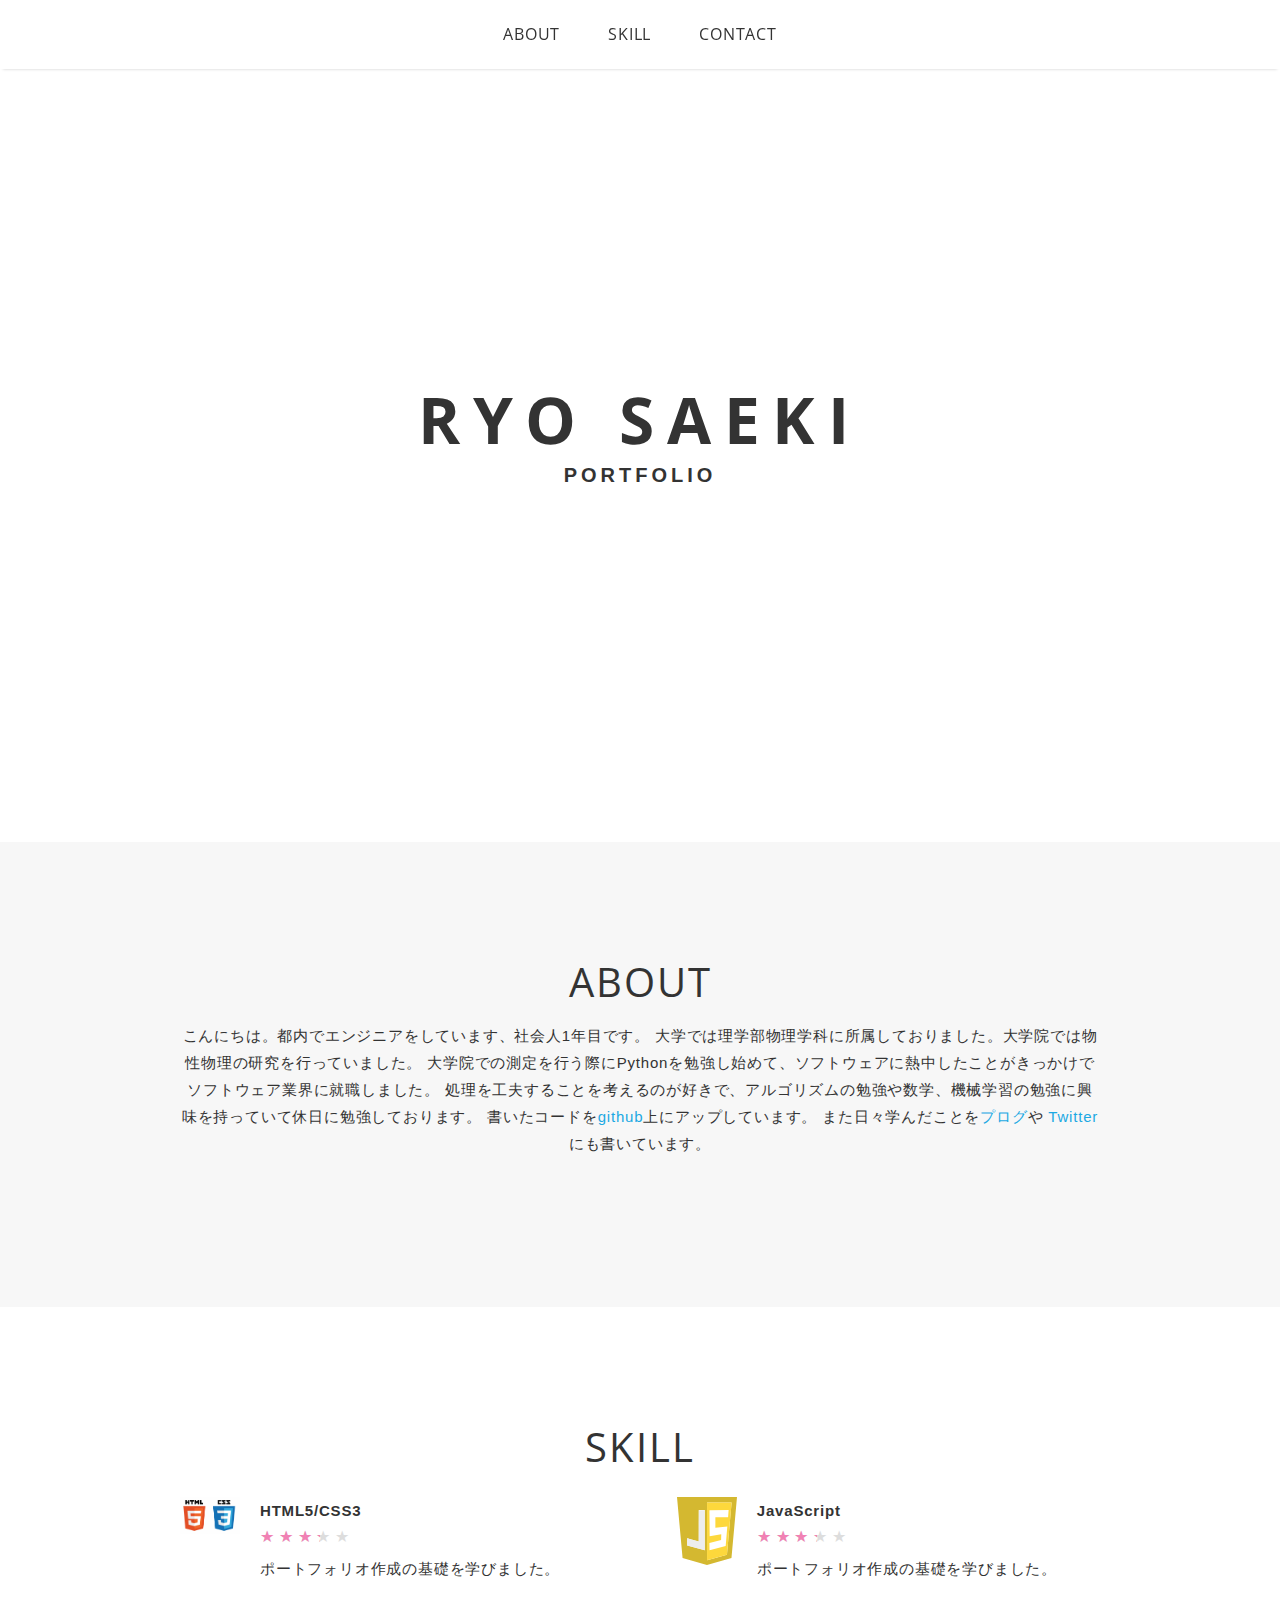
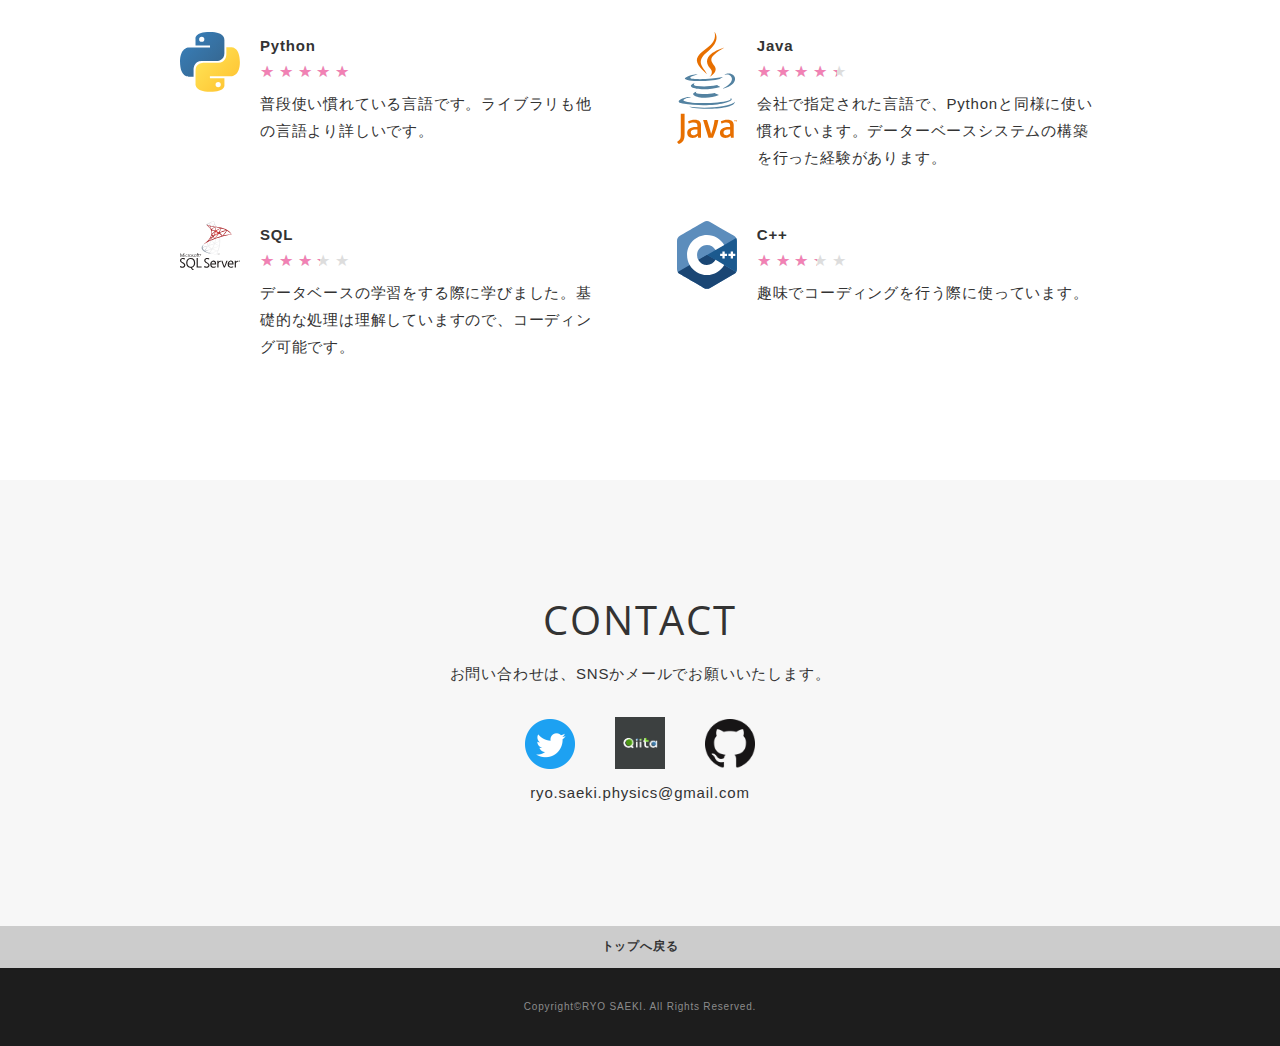
<file: index.html>
<!DOCTYPE html>
<html>
<head>
  <meta charset="utf-8">
  <meta name="viewport" content="width=device-width,initial-scale=1.0,user-scalable=no">
  <meta property='og:type' content='website'>
  <meta property='og:title' content=' ポートフォリオ'>
  <meta property='og:url' content='URLが入る'>
  <meta property='og:description' content='RYO SAEKIのポートフォリオサイトです！'>
  <meta property="og:image" content="img/ogp.png">
  <meta name="description" content="RYO SAEKIのポートフォリオサイトです！" />
  <title>RYO SAEKI ポートフォリオ</title>
  <link href="https://fonts.googleapis.com/css?family=Open+Sans:700" rel="stylesheet">
  <link href="css/reset.css" media="all" rel="stylesheet" type="text/css" />
  <link href="css/photoswipe/photoswipe.css" media="all" rel="stylesheet" type="text/css" />
  <link href="css/photoswipe/default-skin/default-skin.css" media="all" rel="stylesheet" type="text/css" />
  <link href="css/style.css" media="all" rel="stylesheet" type="text/css" />
  <link rel="shortcut icon" href="img/favicon.ico" />
  <link rel=”canonical” href=”URLが入る” />
</head>

<body>
  <div class="wrapper">

    <!-- .gnav -->
    <nav class="gnav" class="fixed">
      <ul class="gnav-list">
        <!-- <li class="gnav-item"><a class="gnav-link" href="#works-section">WORKS</a></li>
        <li class="gnav-item"><a class="gnav-link" href="#feature-section">FEATURE</a></li> -->
        <li class="gnav-item"><a class="gnav-link" href="#about-section">ABOUT</a></li>
        <li class="gnav-item"><a class="gnav-link" href="#skill-section">SKILL</a></li>
        <li class="gnav-item"><a class="gnav-link" href="#contact-section">CONTACT</a></li>
      </ul>
    </nav>
    <!-- /.gnav -->

    <!-- .header -->
    <header class="header">
      <h1 class="logo">
        <div class="logo-title">RYO SAEKI</div>
        <div class="logo-subtitle">PORTFOLIO</div>
      </h1>
    </header>
    <!-- /.header -->

    <main class="content">

      <!-- .works-section -->
      <!-- <section class="works-section section" id="works-section">
        <div class="inner">
          <div class="section-heading">
            <h2 class="heading-primary">WORKS</h2>
          </div>
          <div class="section-lead">
            <p>コーディング制作の記録です。<br>デザイン練習用の架空サイト（ファーストビューのみ）も含んでおります。</p>
          </div>
          <div class="section-body works">
            <div class="works-list js-my-gallery">
              <figure class="works-item">
                <a href="img/works/company.jpg" data-size="960x720" class="works-image-wrapper works-link hover-action">
                  <img class="works-image lazyload fadein" src="img/placeholder4x3.png" data-src="img/works/company.jpg"
                    alt="" />
                </a>
                <figcaption class="works-body">
                  <div class="works-title">サイト名が入る</div>
                  <div class="works-text">Design / Coding(Responsive) / WordPress</div>
                  <div class="works-url"><a class="works-url-link" href="https://yahoo.co.jp" target="_blank">Link</a>
                  </div>
                </figcaption>
              </figure>
              <figure class="works-item">
                <a href="img/works/hairsalon.jpg" data-size="960x720"
                  class="works-image-wrapper works-link hover-action">
                  <img class="works-image lazyload fadein" src="img/placeholder4x3.png"
                    data-src="img/works/hairsalon.jpg" alt="" />
                </a>
                <figcaption class="works-body">
                  <div class="works-title">サイト名が入る</div>
                  <div class="works-text">Design / Coding(Responsive) </div>
                  <div class="works-url"><a class="works-url-link" href="https://yahoo.co.jp" target="_blank">Link</a>
                  </div>
                </figcaption>
              </figure>
              <figure class="works-item">
                <a href="img/works/girly.jpg" data-size="960x720" class="works-image-wrapper works-link hover-action">
                  <img class="works-image lazyload fadein" src="img/placeholder4x3.png" data-src="img/works/girly.jpg"
                    alt="" />
                </a>
                <figcaption class="works-body">
                  <div class="works-title">サイト名が入る</div>
                  <div class="works-text">Design</div>
                </figcaption>
              </figure>
              <figure class="works-item">
                <a href="img/works/school.jpg" data-size="960x720" class="works-image-wrapper works-link hover-action">
                  <img class="works-image lazyload fadein" src="img/placeholder4x3.png" data-src="img/works/school.jpg"
                    alt="" />
                </a>
                <figcaption class="works-body">
                  <div class="works-title">サイト名が入る</div>
                  <div class="works-text">Design</div>
                </figcaption>
              </figure>
              <figure class="works-item">
                <a href="img/works/game.jpg" data-size="960x720" class="works-image-wrapper works-link hover-action">
                  <img class="works-image lazyload fadein" src="img/placeholder4x3.png" data-src="img/works/game.jpg"
                    alt="" />
                </a>
                <figcaption class="works-body">
                  <div class="works-title">サイト名が入る</div>
                  <div class="works-text">Design</div>
                </figcaption>
              </figure>
              <figure class="works-item">
                <a href="img/works/fashion.jpg" data-size="960x720" class="works-image-wrapper works-link hover-action">
                  <img class="works-image lazyload fadein" src="img/placeholder4x3.png" data-src="img/works/fashion.jpg"
                    alt="" />
                </a>
                <figcaption class="works-body">
                  <div class="works-title">サイト名が入る</div>
                  <div class="works-text">Design</div>
                </figcaption>
              </figure>
            </div>
          </div>
        </div>
      </section> -->
      <!-- /.works-section -->

      <!-- .feature-section -->
      <!-- <section class="feature-section section" id="feature-section">
        <div class="inner">
          <div class="section-heading">
            <h2 class="heading-primary">FEATURE</h2>
          </div>
          <div class="section-lead">
            <p>
              １サイトの解説
            </p>
          </div>
          <div class="section-body feature">
            <div class="feature-item">
              <div class="feature-image-wrapper">
                <a href="https://www.yahoo.co.jp/" target="_blank" class="hover-action"><img clas="feature-image"
                    src="img/feature/feature.jpg" alt=""></a>
              </div>
              <div class="feature-body">
                <p>
                  <span class="text-bold">サイト名：</span><br>サイト名が入る<br><a href="#" target="_blank">https://●●●.com</a></p>
                <p><span class="text-bold">担当：</span><br>Design / Coding (Responsive) / WordPress / Writing</p>
                <p><span
                    class="text-bold">コメント：</span><br>テキストテキストテキストテキストテキストテキストテキストテキストテキスト<br>テキストテキストテキストテキストテキストテキストテキストテキストテキストテキストテキストテキストテキストテキストテキストテキストテキストテキストテキストテキストテキストテキストテキストテキストテキストテキストテキストテキストテキストテキストテキストテキストテキストテキストテキストテキストテキストテキストテキストテキストテキストテキストテキストテキストテキストテキストテキストテキストテキストテキスト
                </p>
                <p>
                  テキストテキストテキストテキストテキストテキストテキストテキストテキストテキストテキストテキストテキストテキストテキストテキストテキストテキスト</p>
                <p>テキストテキストテキストテキストテキストテキストテキストテキストテキストテキストテキストテキストテキストテキストテキストテキストテキストテキスト</p>
              </div>
            </div>
          </div>
        </div>
      </section> -->
      <!-- /.feature-section -->

      <!-- .about-section -->
      <section class="about-section section" id="about-section">
        <div class="inner">
          <div class="section-heading">
            <h2 class="heading-primary">ABOUT</h2>
          </div>
          <div class="section-lead">
            <p>
              こんにちは。都内でエンジニアをしています、社会人1年目です。
              大学では理学部物理学科に所属しておりました。大学院では物性物理の研究を行っていました。
              大学院での測定を行う際にPythonを勉強し始めて、ソフトウェアに熱中したことがきっかけでソフトウェア業界に就職しました。
              処理を工夫することを考えるのが好きで、アルゴリズムの勉強や数学、機械学習の勉強に興味を持っていて休日に勉強しております。
              書いたコードを<a href="https://github.com/RyoSci" target="_blank">github</a>上にアップしています。
              また日々学んだことを<a href="https://qiita.com/Ryosci" target="_blank">プログ</a>や
              <a href="https://twitter.com/RyoSci" target="_blank">Twitter</a>にも書いています。
              
            </p>
          </div>
          <div class="section-body about">
            <div class="about-item">
              <div class="about-image-wrapper">
                <!-- <img class="about-image lazyload fadein" data-src="img/about/profile.jpg" alt=""> -->
              </div>
              <div class="about-body">
                <!-- <p>
                  テキストテキストテキストテキストテキストテキストテキストテキストテキスト<br>テキストテキストテキストテキストテキストテキストテキストテキストテキストテキストテキストテキストテキストテキストテキストテキストテキストテキストテキストテキストテキストテキストテキストテキストテキストテキストテキストテキストテキストテキストテキスト
                </p>
                <p>
                  テキストテキストテキストテキストテキストテキストテキストテキストテキストテキストテキストテキストテキストテキストテキストテキストテキストテキストテキスト>テキストテキストテキストテキストテキストテキストテキストテキストテキストテキストテキストテキストテキストテキストテキストテキストテキストテキスト
                </p> -->
              </div>
            </div>
          </div>
        </div>
      </section>
      <!-- /.about-section -->

      <!-- .skill-section -->
      <section class="skill-section section" id="skill-section">
        <div class="inner">
          <div class="section-heading">
            <h2 class="heading-primary">SKILL</h2>
          </div>
          <div class="section-lead">
            <p>
              <!-- 未経験ですが頑張ります！ -->
            </p>
          </div>
          <div class="section-body skill">
            <div class="skill-list">
              <div class="skill-item">
                <div class="skill-image-wrapper">
                  <img class="skill-image" src="img/skill/html_css.png" alt="">
                </div>
                <div class="skill-body">
                  <h3 class="skill-title">HTML5/CSS3</h3>
                  <div class="skill-rating rating">
                    <div class="rate rate3"></div>
                  </div>
                  <p>
                    ポートフォリオ作成の基礎を学びました。</p>
                </div>
              </div>
              <div class="skill-item">
                <div class="skill-image-wrapper">
                  <img class="skill-image" src="img/skill/javascript-1.svg" alt="">
                </div>
                <div class="skill-body">
                  <h3 class="skill-title">JavaScript</h3>
                  <div class="skill-rating rating">
                    <div class="rate rate3"></div>
                  </div>
                  <p>
                    ポートフォリオ作成の基礎を学びました。</p>
                </div>
              </div>
              <div class="skill-item">
                <div class="skill-image-wrapper">
                  <img class="skill-image" src="img/skill/python-5.svg" alt="">
                </div>
                <div class="skill-body">
                  <h3 class="skill-title">Python</h3>
                  <div class="skill-rating rating">
                    <div class="rate rate5"></div>
                  </div>
                  <p>
                    普段使い慣れている言語です。ライブラリも他の言語より詳しいです。</p>
                </div>
              </div>
              <div class="skill-item">
                <div class="skill-image-wrapper">
                  <img class="skill-image" src="img/skill/java-4.svg" alt="">
                </div>
                <div class="skill-body">
                  <h3 class="skill-title">Java</h3>
                  <div class="skill-rating rating">
                    <div class="rate rate4"></div>
                  </div>
                  <p>
                    会社で指定された言語で、Pythonと同様に使い慣れています。データーベースシステムの構築を行った経験があります。</p>
                </div>
              </div>
              <div class="skill-item">
                <div class="skill-image-wrapper">
                  <img class="skill-image" src="img/skill/microsoft-sql-server.svg" alt="">
                </div>
                <div class="skill-body">
                  <h3 class="skill-title">SQL</h3>
                  <div class="skill-rating rating">
                    <div class="rate rate3"></div>
                  </div>
                  <p>
                    データベースの学習をする際に学びました。基礎的な処理は理解していますので、コーディング可能です。</p>
                </div>
              </div>
              <div class="skill-item">
                <div class="skill-image-wrapper">
                  <img class="skill-image" src="img/skill/c.svg" alt="">
                </div>
                <div class="skill-body">
                  <h3 class="skill-title">C++</h3>
                  <div class="skill-rating rating">
                    <div class="rate rate3"></div>
                  </div>
                  <p>
                    趣味でコーディングを行う際に使っています。</p>
                </div>
              </div>
            </div>
          </div>
        </div>
      </section>
      <!-- /.skill-section -->

      <!-- .contact-section -->
      <section class="contact-section section" id="contact-section">
        <div class="inner">
          <div class="section-heading">
            <h2 class="heading-primary">CONTACT</h2>
          </div>
          <div class="section-lead">
            <p>
              お問い合わせは、<br class="sp-only">SNSかメールでお願いいたします。
            </p>
          </div>
          <div class="section-body contact">
            <ul class="contact-list">
              <li class="contact-item">
                <a class="contact-link" href="https://twitter.com/RyoSci" target="_blank"><img class="contact-image"
                    src="img/contact/Twitter_Social_Icon_Circle_Color.png" alt=""></a>
              </li>
              <li class="contact-item">
                <a class="contact-link" href="https://qiita.com/Ryosci/" target="_blank"><img class="contact-image"
                    src="img/contact/qiita-text.png" alt=""></a>
              </li>
              <li class="contact-item">
                <a class="contact-link" href="https://github.com/RyoSci" target="_blank"><img class="contact-image"
                    src="img/contact/GitHub-Mark-64px.png" alt=""></a>
              </li>
            </ul>
            <div class="contact-text">ryo.saeki.physics@gmail.com</div>
          </div>
        </div>
      </section>
      <!-- /.contact-section -->

    </main>

    <!-- .footer -->
    <footer class="footer">
      <div class="page-top" id="js-page-top">
        トップへ戻る
      </div>
      <div class="inner">
        <div class="copyright">Copyright&copy;RYO SAEKI. All Rights Reserved.</div>
      </div>
    </footer>
    <!-- /.footer -->

  </div>

  <!-- 下記はPhotoswipeプラグイン用 -->
  <!-- Root element of PhotoSwipe. Must have class pswp. -->
  <div class="pswp" tabindex="-1" role="dialog" aria-hidden="true">

    <!-- Background of PhotoSwipe.
       It's a separate element as animating opacity is faster than rgba(). -->
    <div class="pswp__bg"></div>

    <!-- Slides wrapper with overflow:hidden. -->
    <div class="pswp__scroll-wrap">

      <!-- Container that holds slides.
          PhotoSwipe keeps only 3 of them in the DOM to save memory.
          Don't modify these 3 pswp__item elements, data is added later on. -->
      <div class="pswp__container">
        <div class="pswp__item"></div>
        <div class="pswp__item"></div>
        <div class="pswp__item"></div>
      </div>

      <!-- Default (PhotoSwipeUI_Default) interface on top of sliding area. Can be changed. -->
      <div class="pswp__ui pswp__ui--hidden">

        <div class="pswp__top-bar">

          <!--  Controls are self-explanatory. Order can be changed. -->

          <div class="pswp__counter"></div>

          <button class="pswp__button pswp__button--close" title="Close (Esc)"></button>

          <button class="pswp__button pswp__button--share" title="Share"></button>

          <button class="pswp__button pswp__button--fs" title="Toggle fullscreen"></button>

          <button class="pswp__button pswp__button--zoom" title="Zoom in/out"></button>

          <!-- Preloader demo https://codepen.io/dimsemenov/pen/yyBWoR -->
          <!-- element will get class pswp__preloader--active when preloader is running -->
          <div class="pswp__preloader">
            <div class="pswp__preloader__icn">
              <div class="pswp__preloader__cut">
                <div class="pswp__preloader__donut"></div>
              </div>
            </div>
          </div>
        </div>

        <div class="pswp__share-modal pswp__share-modal--hidden pswp__single-tap">
          <div class="pswp__share-tooltip"></div>
        </div>

        <button class="pswp__button pswp__button--arrow--left" title="Previous (arrow left)">
        </button>

        <button class="pswp__button pswp__button--arrow--right" title="Next (arrow right)">
        </button>

        <div class="pswp__caption">
          <div class="pswp__caption__center"></div>
        </div>

      </div>

    </div>

  </div>
  <script src="https://ajax.googleapis.com/ajax/libs/jquery/3.5.1/jquery.min.js"></script>
  <script type='text/javascript' src="js/photoswipe/photoswipe.min.js"></script>
  <script type='text/javascript' src="js/photoswipe/photoswipe-ui-default.js"></script>
  <script type='text/javascript' src="js/photoswipe/photoswipe-setup.js"></script>
  <script type='text/javascript' src="js/lazysizes/lazysizes.min.js"></script>
  <script type='text/javascript' src="js/script.js"></script>
</body>
</html>
</file>
<file: css/photoswipe/photoswipe.css>
/*! PhotoSwipe main CSS by Dmitry Semenov | photoswipe.com | MIT license */
/*
	Styles for basic PhotoSwipe functionality (sliding area, open/close transitions)
*/
/* pswp = photoswipe */
.pswp {
  display: none;
  position: absolute;
  width: 100%;
  height: 100%;
  left: 0;
  top: 0;
  overflow: hidden;
  -ms-touch-action: none;
  touch-action: none;
  z-index: 1500;
  -webkit-text-size-adjust: 100%;
  /* create separate layer, to avoid paint on window.onscroll in webkit/blink */
  -webkit-backface-visibility: hidden;
  outline: none; }
  .pswp * {
    -webkit-box-sizing: border-box;
            box-sizing: border-box; }
  .pswp img {
    max-width: none; }

/* style is added when JS option showHideOpacity is set to true */
.pswp--animate_opacity {
  /* 0.001, because opacity:0 doesn't trigger Paint action, which causes lag at start of transition */
  opacity: 0.001;
  will-change: opacity;
  /* for open/close transition */
  -webkit-transition: opacity 333ms cubic-bezier(0.4, 0, 0.22, 1);
          transition: opacity 333ms cubic-bezier(0.4, 0, 0.22, 1); }

.pswp--open {
  display: block; }

.pswp--zoom-allowed .pswp__img {
  /* autoprefixer: off */
  cursor: -webkit-zoom-in;
  cursor: -moz-zoom-in;
  cursor: zoom-in; }

.pswp--zoomed-in .pswp__img {
  /* autoprefixer: off */
  cursor: -webkit-grab;
  cursor: -moz-grab;
  cursor: grab; }

.pswp--dragging .pswp__img {
  /* autoprefixer: off */
  cursor: -webkit-grabbing;
  cursor: -moz-grabbing;
  cursor: grabbing; }

/*
	Background is added as a separate element.
	As animating opacity is much faster than animating rgba() background-color.
*/
.pswp__bg {
  position: absolute;
  left: 0;
  top: 0;
  width: 100%;
  height: 100%;
  background: #000;
  opacity: 0;
  -webkit-transform: translateZ(0);
          transform: translateZ(0);
  -webkit-backface-visibility: hidden;
  will-change: opacity; }

.pswp__scroll-wrap {
  position: absolute;
  left: 0;
  top: 0;
  width: 100%;
  height: 100%;
  overflow: hidden; }

.pswp__container,
.pswp__zoom-wrap {
  -ms-touch-action: none;
  touch-action: none;
  position: absolute;
  left: 0;
  right: 0;
  top: 0;
  bottom: 0; }

/* Prevent selection and tap highlights */
.pswp__container,
.pswp__img {
  -webkit-user-select: none;
  -moz-user-select: none;
  -ms-user-select: none;
      user-select: none;
  -webkit-tap-highlight-color: transparent;
  -webkit-touch-callout: none; }

.pswp__zoom-wrap {
  position: absolute;
  width: 100%;
  -webkit-transform-origin: left top;
  -ms-transform-origin: left top;
  transform-origin: left top;
  /* for open/close transition */
  -webkit-transition: -webkit-transform 333ms cubic-bezier(0.4, 0, 0.22, 1);
          transition: transform 333ms cubic-bezier(0.4, 0, 0.22, 1); }

.pswp__bg {
  will-change: opacity;
  /* for open/close transition */
  -webkit-transition: opacity 333ms cubic-bezier(0.4, 0, 0.22, 1);
          transition: opacity 333ms cubic-bezier(0.4, 0, 0.22, 1); }

.pswp--animated-in .pswp__bg,
.pswp--animated-in .pswp__zoom-wrap {
  -webkit-transition: none;
  transition: none; }

.pswp__container,
.pswp__zoom-wrap {
  -webkit-backface-visibility: hidden; }

.pswp__item {
  position: absolute;
  left: 0;
  right: 0;
  top: 0;
  bottom: 0;
  overflow: hidden; }

.pswp__img {
  position: absolute;
  width: auto;
  height: auto;
  top: 0;
  left: 0; }

/*
	stretched thumbnail or div placeholder element (see below)
	style is added to avoid flickering in webkit/blink when layers overlap
*/
.pswp__img--placeholder {
  -webkit-backface-visibility: hidden; }

/*
	div element that matches size of large image
	large image loads on top of it
*/
.pswp__img--placeholder--blank {
  background: #222; }

.pswp--ie .pswp__img {
  width: 100% !important;
  height: auto !important;
  left: 0;
  top: 0; }

/*
	Error message appears when image is not loaded
	(JS option errorMsg controls markup)
*/
.pswp__error-msg {
  position: absolute;
  left: 0;
  top: 50%;
  width: 100%;
  text-align: center;
  font-size: 14px;
  line-height: 16px;
  margin-top: -8px;
  color: #CCC; }

.pswp__error-msg a {
  color: #CCC;
  text-decoration: underline; }
</file>
<file: css/photoswipe/default-skin/default-skin.css>
/*! PhotoSwipe Default UI CSS by Dmitry Semenov | photoswipe.com | MIT license */
/*

	Contents:

	1. Buttons
	2. Share modal and links
	3. Index indicator ("1 of X" counter)
	4. Caption
	5. Loading indicator
	6. Additional styles (root element, top bar, idle state, hidden state, etc.)

*/
/*
	
	1. Buttons

 */
/* <button> css reset */
.pswp__button {
  width: 44px;
  height: 44px;
  position: relative;
  background: none;
  cursor: pointer;
  overflow: visible;
  -webkit-appearance: none;
  display: block;
  border: 0;
  padding: 0;
  margin: 0;
  float: right;
  opacity: 0.75;
  -webkit-transition: opacity 0.2s;
          transition: opacity 0.2s;
  -webkit-box-shadow: none;
          box-shadow: none; }
  .pswp__button:focus, .pswp__button:hover {
    opacity: 1; }
  .pswp__button:active {
    outline: none;
    opacity: 0.9; }
  .pswp__button::-moz-focus-inner {
    padding: 0;
    border: 0; }

/* pswp__ui--over-close class it added when mouse is over element that should close gallery */
.pswp__ui--over-close .pswp__button--close {
  opacity: 1; }

.pswp__button,
.pswp__button--arrow--left:before,
.pswp__button--arrow--right:before {
  background: url(default-skin.png) 0 0 no-repeat;
  background-size: 264px 88px;
  width: 44px;
  height: 44px; }

@media (-webkit-min-device-pixel-ratio: 1.1), (-webkit-min-device-pixel-ratio: 1.09375), (min-resolution: 105dpi), (min-resolution: 1.1dppx) {
  /* Serve SVG sprite if browser supports SVG and resolution is more than 105dpi */
  .pswp--svg .pswp__button,
  .pswp--svg .pswp__button--arrow--left:before,
  .pswp--svg .pswp__button--arrow--right:before {
    background-image: url(default-skin.svg); }
  .pswp--svg .pswp__button--arrow--left,
  .pswp--svg .pswp__button--arrow--right {
    background: none; } }

.pswp__button--close {
  background-position: 0 -44px; }

.pswp__button--share {
  background-position: -44px -44px; }

.pswp__button--fs {
  display: none; }

.pswp--supports-fs .pswp__button--fs {
  display: block; }

.pswp--fs .pswp__button--fs {
  background-position: -44px 0; }

.pswp__button--zoom {
  display: none;
  background-position: -88px 0; }

.pswp--zoom-allowed .pswp__button--zoom {
  display: block; }

.pswp--zoomed-in .pswp__button--zoom {
  background-position: -132px 0; }

/* no arrows on touch screens */
.pswp--touch .pswp__button--arrow--left,
.pswp--touch .pswp__button--arrow--right {
  visibility: hidden; }

/*
	Arrow buttons hit area
	(icon is added to :before pseudo-element)
*/
.pswp__button--arrow--left,
.pswp__button--arrow--right {
  background: none;
  top: 50%;
  margin-top: -50px;
  width: 70px;
  height: 100px;
  position: absolute; }

.pswp__button--arrow--left {
  left: 0; }

.pswp__button--arrow--right {
  right: 0; }

.pswp__button--arrow--left:before,
.pswp__button--arrow--right:before {
  content: '';
  top: 35px;
  background-color: rgba(0, 0, 0, 0.3);
  height: 30px;
  width: 32px;
  position: absolute; }

.pswp__button--arrow--left:before {
  left: 6px;
  background-position: -138px -44px; }

.pswp__button--arrow--right:before {
  right: 6px;
  background-position: -94px -44px; }

/*

	2. Share modal/popup and links

 */
.pswp__counter,
.pswp__share-modal {
  -webkit-user-select: none;
  -moz-user-select: none;
  -ms-user-select: none;
      user-select: none; }

.pswp__share-modal {
  display: block;
  background: rgba(0, 0, 0, 0.5);
  width: 100%;
  height: 100%;
  top: 0;
  left: 0;
  padding: 10px;
  position: absolute;
  z-index: 1600;
  opacity: 0;
  -webkit-transition: opacity 0.25s ease-out;
          transition: opacity 0.25s ease-out;
  -webkit-backface-visibility: hidden;
  will-change: opacity; }

.pswp__share-modal--hidden {
  display: none; }

.pswp__share-tooltip {
  z-index: 1620;
  position: absolute;
  background: #FFF;
  top: 56px;
  border-radius: 2px;
  display: block;
  width: auto;
  right: 44px;
  -webkit-box-shadow: 0 2px 5px rgba(0, 0, 0, 0.25);
          box-shadow: 0 2px 5px rgba(0, 0, 0, 0.25);
  -webkit-transform: translateY(6px);
      -ms-transform: translateY(6px);
          transform: translateY(6px);
  -webkit-transition: -webkit-transform 0.25s;
          transition: transform 0.25s;
  -webkit-backface-visibility: hidden;
  will-change: transform; }
  .pswp__share-tooltip a {
    display: block;
    padding: 8px 12px;
    color: #000;
    text-decoration: none;
    font-size: 14px;
    line-height: 18px; }
    .pswp__share-tooltip a:hover {
      text-decoration: none;
      color: #000; }
    .pswp__share-tooltip a:first-child {
      /* round corners on the first/last list item */
      border-radius: 2px 2px 0 0; }
    .pswp__share-tooltip a:last-child {
      border-radius: 0 0 2px 2px; }

.pswp__share-modal--fade-in {
  opacity: 1; }
  .pswp__share-modal--fade-in .pswp__share-tooltip {
    -webkit-transform: translateY(0);
        -ms-transform: translateY(0);
            transform: translateY(0); }

/* increase size of share links on touch devices */
.pswp--touch .pswp__share-tooltip a {
  padding: 16px 12px; }

a.pswp__share--facebook:before {
  content: '';
  display: block;
  width: 0;
  height: 0;
  position: absolute;
  top: -12px;
  right: 15px;
  border: 6px solid transparent;
  border-bottom-color: #FFF;
  -webkit-pointer-events: none;
  -moz-pointer-events: none;
  pointer-events: none; }

a.pswp__share--facebook:hover {
  background: #3E5C9A;
  color: #FFF; }
  a.pswp__share--facebook:hover:before {
    border-bottom-color: #3E5C9A; }

a.pswp__share--twitter:hover {
  background: #55ACEE;
  color: #FFF; }

a.pswp__share--pinterest:hover {
  background: #CCC;
  color: #CE272D; }

a.pswp__share--download:hover {
  background: #DDD; }

/*

	3. Index indicator ("1 of X" counter)

 */
.pswp__counter {
  position: absolute;
  left: 0;
  top: 0;
  height: 44px;
  font-size: 13px;
  line-height: 44px;
  color: #FFF;
  opacity: 0.75;
  padding: 0 10px; }

/*
	
	4. Caption

 */
.pswp__caption {
  position: absolute;
  left: 0;
  bottom: 0;
  width: 100%;
  min-height: 44px; }
  .pswp__caption small {
    font-size: 11px;
    color: #BBB; }

.pswp__caption__center {
  text-align: left;
  max-width: 420px;
  margin: 0 auto;
  font-size: 13px;
  padding: 10px;
  line-height: 20px;
  color: #CCC; }

.pswp__caption--empty {
  display: none; }

/* Fake caption element, used to calculate height of next/prev image */
.pswp__caption--fake {
  visibility: hidden; }

/*

	5. Loading indicator (preloader)

	You can play with it here - http://codepen.io/dimsemenov/pen/yyBWoR

 */
.pswp__preloader {
  width: 44px;
  height: 44px;
  position: absolute;
  top: 0;
  left: 50%;
  margin-left: -22px;
  opacity: 0;
  -webkit-transition: opacity 0.25s ease-out;
          transition: opacity 0.25s ease-out;
  will-change: opacity;
  direction: ltr; }

.pswp__preloader__icn {
  width: 20px;
  height: 20px;
  margin: 12px; }

.pswp__preloader--active {
  opacity: 1; }
  .pswp__preloader--active .pswp__preloader__icn {
    /* We use .gif in browsers that don't support CSS animation */
    background: url(preloader.gif) 0 0 no-repeat; }

.pswp--css_animation .pswp__preloader--active {
  opacity: 1; }
  .pswp--css_animation .pswp__preloader--active .pswp__preloader__icn {
    -webkit-animation: clockwise 500ms linear infinite;
            animation: clockwise 500ms linear infinite; }
  .pswp--css_animation .pswp__preloader--active .pswp__preloader__donut {
    -webkit-animation: donut-rotate 1000ms cubic-bezier(0.4, 0, 0.22, 1) infinite;
            animation: donut-rotate 1000ms cubic-bezier(0.4, 0, 0.22, 1) infinite; }

.pswp--css_animation .pswp__preloader__icn {
  background: none;
  opacity: 0.75;
  width: 14px;
  height: 14px;
  position: absolute;
  left: 15px;
  top: 15px;
  margin: 0; }

.pswp--css_animation .pswp__preloader__cut {
  /* 
			The idea of animating inner circle is based on Polymer ("material") loading indicator 
			 by Keanu Lee https://blog.keanulee.com/2014/10/20/the-tale-of-three-spinners.html
		*/
  position: relative;
  width: 7px;
  height: 14px;
  overflow: hidden; }

.pswp--css_animation .pswp__preloader__donut {
  -webkit-box-sizing: border-box;
          box-sizing: border-box;
  width: 14px;
  height: 14px;
  border: 2px solid #FFF;
  border-radius: 50%;
  border-left-color: transparent;
  border-bottom-color: transparent;
  position: absolute;
  top: 0;
  left: 0;
  background: none;
  margin: 0; }

@media screen and (max-width: 1024px) {
  .pswp__preloader {
    position: relative;
    left: auto;
    top: auto;
    margin: 0;
    float: right; } }

@-webkit-keyframes clockwise {
  0% {
    -webkit-transform: rotate(0deg);
            transform: rotate(0deg); }
  100% {
    -webkit-transform: rotate(360deg);
            transform: rotate(360deg); } }

@keyframes clockwise {
  0% {
    -webkit-transform: rotate(0deg);
            transform: rotate(0deg); }
  100% {
    -webkit-transform: rotate(360deg);
            transform: rotate(360deg); } }

@-webkit-keyframes donut-rotate {
  0% {
    -webkit-transform: rotate(0);
            transform: rotate(0); }
  50% {
    -webkit-transform: rotate(-140deg);
            transform: rotate(-140deg); }
  100% {
    -webkit-transform: rotate(0);
            transform: rotate(0); } }

@keyframes donut-rotate {
  0% {
    -webkit-transform: rotate(0);
            transform: rotate(0); }
  50% {
    -webkit-transform: rotate(-140deg);
            transform: rotate(-140deg); }
  100% {
    -webkit-transform: rotate(0);
            transform: rotate(0); } }

/*
	
	6. Additional styles

 */
/* root element of UI */
.pswp__ui {
  -webkit-font-smoothing: auto;
  visibility: visible;
  opacity: 1;
  z-index: 1550; }

/* top black bar with buttons and "1 of X" indicator */
.pswp__top-bar {
  position: absolute;
  left: 0;
  top: 0;
  height: 44px;
  width: 100%; }

.pswp__caption,
.pswp__top-bar,
.pswp--has_mouse .pswp__button--arrow--left,
.pswp--has_mouse .pswp__button--arrow--right {
  -webkit-backface-visibility: hidden;
  will-change: opacity;
  -webkit-transition: opacity 333ms cubic-bezier(0.4, 0, 0.22, 1);
          transition: opacity 333ms cubic-bezier(0.4, 0, 0.22, 1); }

/* pswp--has_mouse class is added only when two subsequent mousemove events occur */
.pswp--has_mouse .pswp__button--arrow--left,
.pswp--has_mouse .pswp__button--arrow--right {
  visibility: visible; }

.pswp__top-bar,
.pswp__caption {
  background-color: rgba(0, 0, 0, 0.5); }

/* pswp__ui--fit class is added when main image "fits" between top bar and bottom bar (caption) */
.pswp__ui--fit .pswp__top-bar,
.pswp__ui--fit .pswp__caption {
  background-color: rgba(0, 0, 0, 0.3); }

/* pswp__ui--idle class is added when mouse isn't moving for several seconds (JS option timeToIdle) */
.pswp__ui--idle .pswp__top-bar {
  opacity: 0; }

.pswp__ui--idle .pswp__button--arrow--left,
.pswp__ui--idle .pswp__button--arrow--right {
  opacity: 0; }

/*
	pswp__ui--hidden class is added when controls are hidden
	e.g. when user taps to toggle visibility of controls
*/
.pswp__ui--hidden .pswp__top-bar,
.pswp__ui--hidden .pswp__caption,
.pswp__ui--hidden .pswp__button--arrow--left,
.pswp__ui--hidden .pswp__button--arrow--right {
  /* Force paint & create composition layer for controls. */
  opacity: 0.001; }

/* pswp__ui--one-slide class is added when there is just one item in gallery */
.pswp__ui--one-slide .pswp__button--arrow--left,
.pswp__ui--one-slide .pswp__button--arrow--right,
.pswp__ui--one-slide .pswp__counter {
  display: none; }

.pswp__element--disabled {
  display: none !important; }

.pswp--minimal--dark .pswp__top-bar {
  background: none; }
</file>
<file: css/style.css>
*,
*:before,
*:after {
  box-sizing: border-box;
}

body {
  font-family: "ヒラギノ角ゴ Pro W3", "Hiragino Kaku Gothic Pro",
  "游ゴシック Medium", "Yu Gothic Medium", "游ゴシック体", YuGothic,
  "メイリオ", Meiryo, Osaka, "ＭＳ Ｐゴシック", "MS PGothic", sans-serif;
  font-size: 15px;
  line-height: 1.8;
  letter-spacing: .8px;
  word-break: break-all;
  color: #333;
}

a {
  text-decoration: none;
  color: #1ca9e3;
}

img {
  max-width: 100%;
  height: auto;
  vertical-align: middle;
  border-style: none;
}

ul,
li {
  list-style: none;
}

.pc-only {
  display: block;
}

.sp-only {
  display: none;
}

.hover-action {
  display: block;
  -webkit-transition: all .3s;
  transition: all .3s;
  -webkit-box-shadow: 0 2px 10px 0 rgba(0, 0, 0, .1);
  box-shadow: 0 2px 10px 0 rgba(0, 0, 0, .1);
}

.hover-action:hover {
  -webkit-transition: all .3s;
  transition: all .3s;
  -webkit-transform: translate(0, -4px);
  transform: translate(0, -4px);
  -webkit-box-shadow: 0 10px 20px 0 rgba(0, 0, 0, .12);
  box-shadow: 0 10px 20px 0 rgba(0, 0, 0, .12);
}

/*--------------------------------
 文字
---------------------------------*/
.heading-primary {
  font-family: "Open sans", sans-serif;
  font-size: 40px;
  font-weight: normal;
  line-height: 1;
  margin-bottom: 15px;
  letter-spacing: .05em;
}

.section-heading {
  margin-bottom: 20px;
  text-align: center;
}

.section-lead {
  margin-bottom: 30px;
  text-align: center;
}

.text-bold {
  font-weight: bold;
}

/*--------------------------------
 レイアウト
---------------------------------*/
.wrapper {
  padding-top: 68px;
}

.section {
  padding: 120px 0;
}

.section:nth-of-type(odd) {
  background-color: #f7f7f7;
}

.inner {
  max-width: 1380px;
  margin: 0 auto;
  padding: 0 40px;
}

/*--------------------------------
ヘッダー
---------------------------------*/
.header {
  display: flex;
  align-items: center;
  justify-content: center;
  height: 86vh;
}

.logo {
  position: relative;
  margin-bottom: 30px;
  padding: 0 20px;
  text-align: center;
}

.logo-title {
  font-family: "Open sans", sans-serif;
  font-size: 64px;
  line-height: 1;
  letter-spacing: .2em;
}

.logo-subtitle {
  font-size: 20px;
  margin-top: 5px;
  text-align: center;
  letter-spacing: .2em;
}

/*--------------------------------
 グローバルナビ
---------------------------------*/
.gnav {
  position: fixed;
  top: 0;
  left: 0;
  z-index: 100;
  width: 100%;
  background-color: #fff;
  -webkit-box-shadow: 0 3px 3px -3px rgba(0, 0, 0, .2);
  -moz-box-shadow: 0 3px 3px -3px rgba(0, 0, 0, .2);
  box-shadow: 0 3px 3px -3px rgba(0, 0, 0, .2);
}

.gnav-list {
  display: flex;
  flex-wrap: wrap;
  justify-content: center;
}

.gnav-item {
  font-family: "Open sans", sans-serif;
  font-size: 16px;
  padding: 0 24px;
  letter-spacing: .05em;
}

.gnav-link {
  position: relative;
  display: inline-block;
  padding: 20px 0;
  -webkit-transition: .3s;
  transition: .3s;
  color: #333;
}

.gnav-link:hover {
  opacity: 1;
}

.gnav-link:after {
  position: absolute;
  bottom: 0;
  left: 50%;
  width: 0;
  height: 3px;
  content: "";
  transition: .3s;
  -webkit-transform: translateX(-50%);
  transform: translateX(-50%);
  background-color: #333;
}

.gnav-link:hover:after {
  width: 100%;
}

/* iOS対策 */
.ios .gnav-link:after,
.ios .gnav-link:hover:after {
  display: none;
}

/*--------------------------------
 Works
---------------------------------*/
.works-list {
  display: flex;
  flex-wrap: wrap;
  margin-bottom: -40px;
}

.works-item {
  flex: 0 0 32.31552%;
  margin-right: 1.52671%;
  margin-bottom: 40px;
}

.works-item:nth-of-type(3n) {
  margin-right: 0;
}

.works-body {
  text-align: center;
}

.works-title {
  font-size: 12px;
  font-weight: bold;
  margin-top: 8px;
}

.works-text {
  font-size: 10px;
}

.works-url {
  font-size: 10px;
}

.works-image.fadein {
  -webkit-transition: 1.5s;
  transition: 1.5s;
  opacity: 0;
}

.works-image.fadein.lazyloaded {
  opacity: 1;
}

/*--------------------------------
 Feature
---------------------------------*/
.feature-item {
  display: flex;
  flex-wrap: wrap;
}

.feature-image-wrapper {
  flex: 0 0 45%;
  margin-right: 40px;
}

.feature-body {
  flex: 1;
}

.feature-body p:not(:last-child) {
  margin-bottom: 20px;
}

/*--------------------------------
 About
---------------------------------*/
.about-section .inner {
  max-width: 1000px;
}

.about-item {
  display: flex;
  flex-wrap: wrap;
  justify-content: space-between;
}

.about-image-wrapper {
  flex: 0 0 220px;
  margin-right: 40px;
}

.about-image {
  border-radius: 50%;
  box-shadow: 0 0 25px 0 #d9d9d9;
}

.about-body {
  flex: 1;
}

.about-body p:not(:last-child) {
  margin-bottom: 20px;
}

/*--------------------------------
 Skill
---------------------------------*/
.skill-section .inner {
  max-width: 1000px;
}

.skill-list {
  display: flex;
  flex-wrap: wrap;
  justify-content: space-between;
  margin-bottom: -50px;
}

.skill-item {
  display: flex;
  flex: 0 0 46%;
  flex-wrap: wrap;
  justify-content: space-between;
  margin-bottom: 50px;
}

.skill-image-wrapper {
  flex: 0 0 60px;
  margin-right: 20px;
}

.skill-body {
  flex: 1;
}

.skill-body p:not(:last-child) {
  margin-bottom: 20px;
}

.skill-title {
  margin-bottom: 3px;
}

.rate {
  position: relative;
  font-size: 16px;
  display: inline-block;
  width: 100%;
  height: 20px;
  letter-spacing: .3em;
}

.rate:before,
.rate:after {
  position: absolute;
  top: 0;
  left: 0;
  line-height: 20px;
  display: inline-block;
  height: 20px;
  content: "★★★★★";
}

.rate:before {
  color: #ddd;
}

.rate:after {
  overflow: hidden;
  white-space: nowrap;
  color: #f181b4;
}

.rate1:after {
  width: 20px;
}

.rate2:after {
  width: 40px;
}

.rate3:after {
  width: 60px;
}

.rate4:after {
  width: 80px;
}

.rate5:after {
  width: 100px;
}

/*--------------------------------
 Contact
---------------------------------*/
.contact-list {
  display: flex;
  align-items: flex-end;
  flex-wrap: wrap;
  justify-content: center;
}

.contact-item {
  width: 50px;
  margin: 0 20px;
  text-align: center;
}

.contact-text {
  margin-top: 10px;
  text-align: center;
}

/*--------------------------------
 フッター
---------------------------------*/
.footer {
  background-color: #1d1d1d;
}

.footer .inner {
  padding: 30px;
}

.copyright {
  font-size: 10px;
  text-align: center;
  color: #8c8c8c;
}

.page-top {
  font-size: 12px;
  font-weight: bold;
  display: block;
  padding: 10px;
  cursor: pointer;
  text-align: center;
  background-color: #ccc;
}

/*media Queries 767
----------------------------------------------------*/
@media screen and (max-width: 767px) {
  body {
    font-size: 13px;
    line-height: 1.7;
  }

  .pc-only {
    display: none;
  }

  .sp-only {
    display: block;
  }

  .hover-action {
    -webkit-transition: none;
    transition: none;
  }

  .hover-action:hover {
    -webkit-transition: none;
    transition: none;
    -webkit-transform: none;
    transform: none;
  }

  /* 文字 */
  .section-heading {
    margin-bottom: 20px;
  }

  .heading-primary {
    font-size: 22px;
  }

  /* レイアウト */
  .wrapper {
    padding-top: 82px;
  }

  .section {
    padding: 60px 0;
  }

  .section .inner {
    padding: 0 15px;
  }

  /* ヘッダー */
  .header {
    height: 70vh;
  }

  .logo-title {
    font-size: 28px;
    letter-spacing: .16em;
  }

  .logo-subtitle {
    font-size: 14px;
  }

  /* グローバルナビ */
  .gnav {
    padding: 15px 0;
  }

  .gnav-item {
    font-size: 13px;
    padding: 2px 15px;
  }

  .gnav-link {
    padding: 0;
  }

  .gnav-link:hover {
    opacity: 1;
  }

  .gnav-link:after {
    display: none;
  }

  /* Works */
  .works-body {
    text-align: left;
  }

  .works-title {
    font-size: 10px;
  }

  .works-list {
    justify-content: space-between;
  }

  .works-item {
    flex: 0 0 48%;
    margin-right: 0;
    margin-bottom: 30px;
  }

  /* Feature */
  .feature-item {
    display: block;
  }

  .feature-image-wrapper {
    max-width: 100%;
    margin-right: 0;
    margin-bottom: 20px;
  }

  /* About */
  .about-item {
    display: block;
  }

  .about-image-wrapper {
    width: 100px;
    max-width: 100%;
    margin: 0 auto 20px;
  }

  /* Skill */
  .skill-list {
    display: block;
    margin-bottom: 0;
  }

  .skill-item {
    max-width: 100%;
    margin-bottom: 35px;
  }

  .skill-item:last-child {
    margin-bottom: 0;
  }

  .skill-image-wrapper {
    flex: 0 0 75px;
    margin-right: 15px;
  }

  .rate {
    font-size: 15px;
    height: 15px;
  }

  .rate:before,
  .rate:after {
    line-height: 15px;
    height: 15px;
  }

  .rate1:after {
    width: 15px;
  }

  .rate2:after {
    width: 35px;
  }

  .rate3:after {
    width: 55px;
  }

  .rate4:after {
    width: 75px;
  }

  .rate5:after {
    width: 95px;
  }

  /* Contact */
  .contact-item {
    width: 40px;
    margin: 0 10px;
  }

  /* フッター */
  .footer .inner {
    padding: 20px 0;
  }
}
</file>
